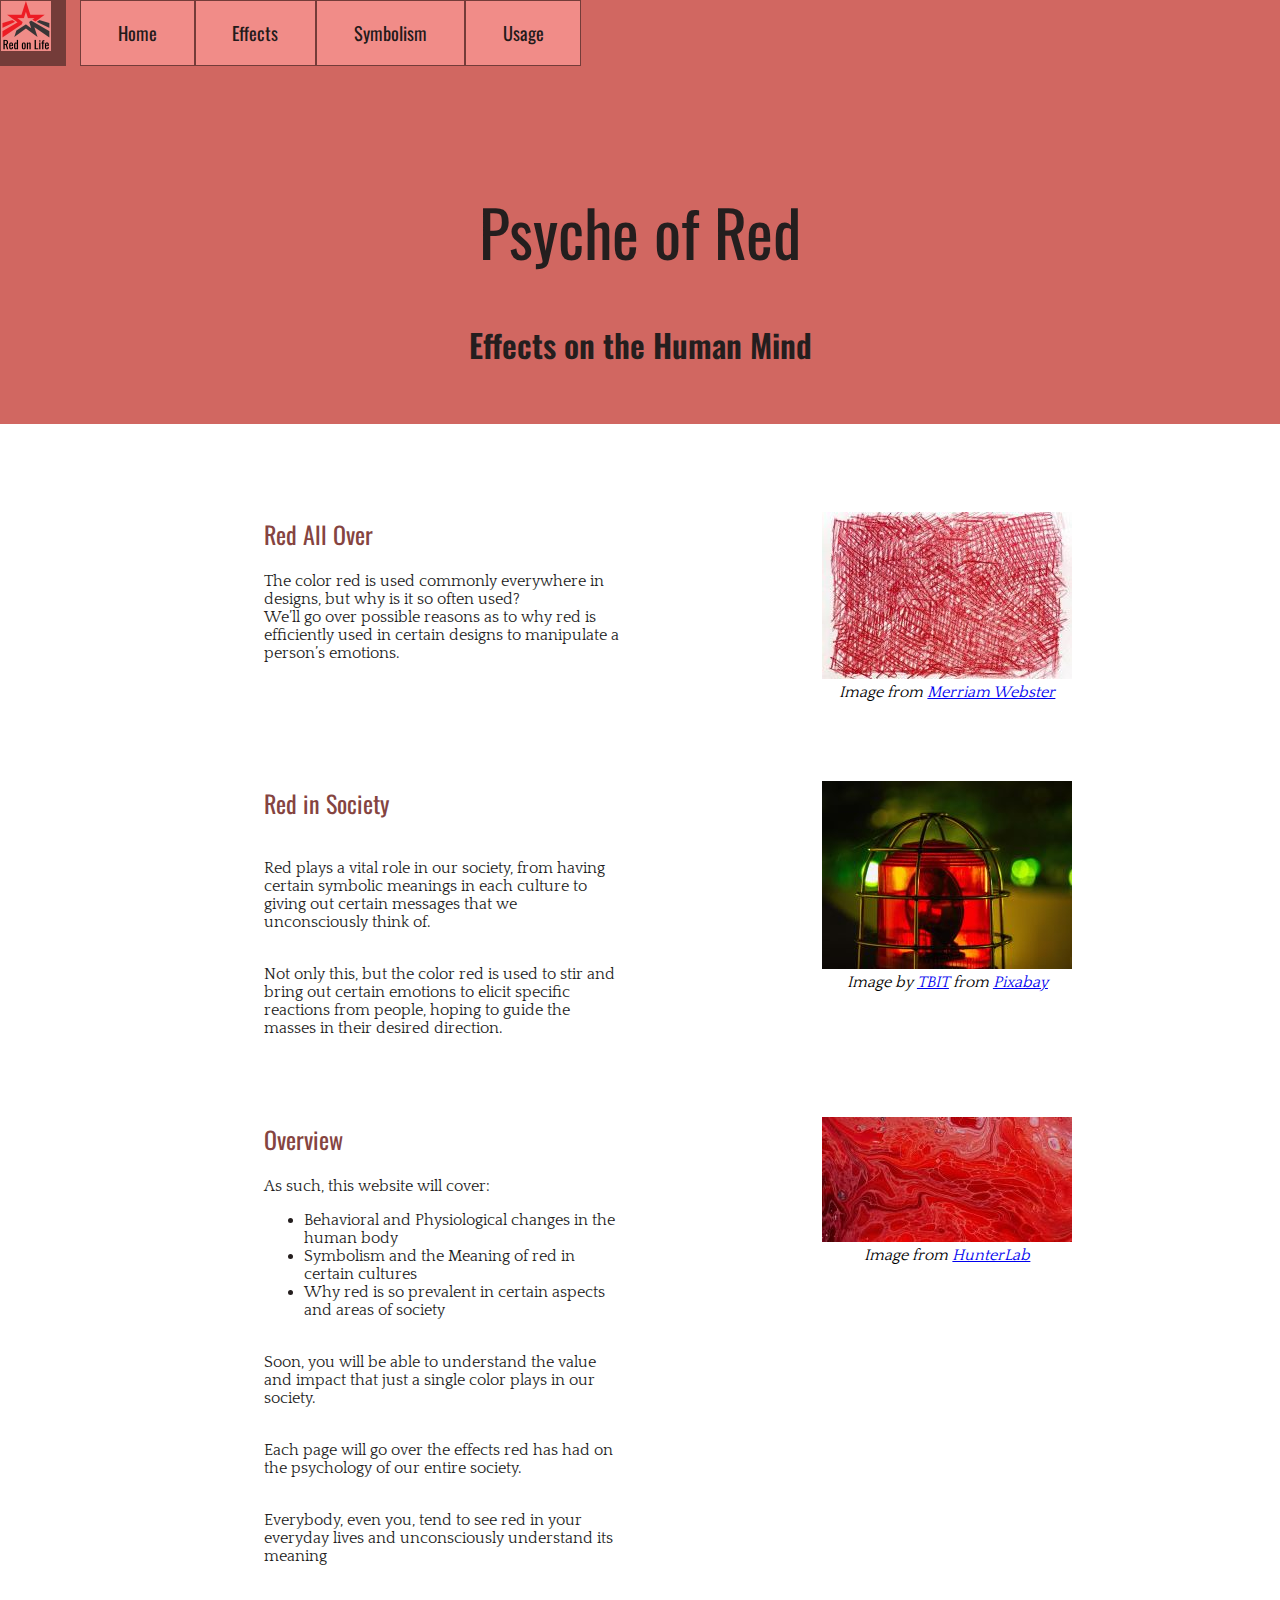
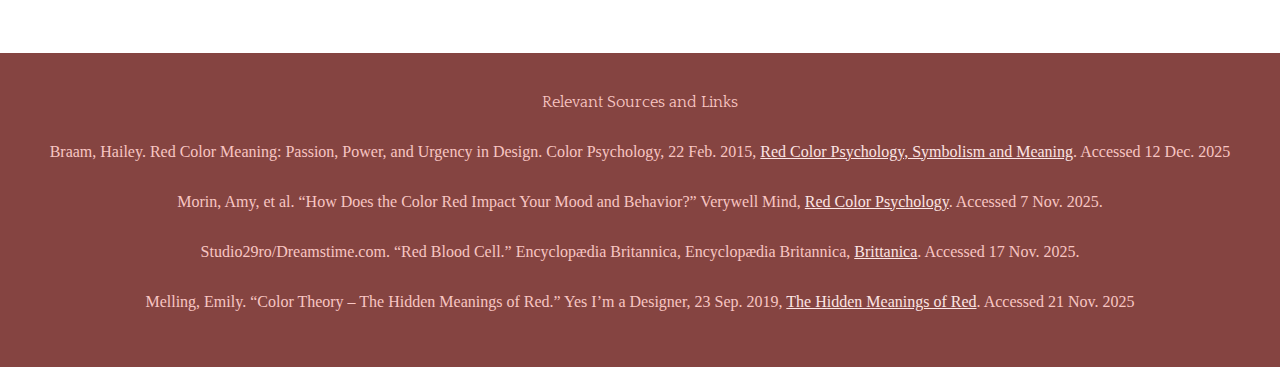
<file: project/index.html>
<!DOCTYPE html>
<html lang="en">
<head>
    <meta charset="UTF-8">
    <meta name="viewport" content="width=device-width, initial-scale=1.0">
    <title>Color Psychology</title>
    <link rel="stylesheet" href="style.css">
    <link rel="stylesheet" href="layout.css">
    <link rel="stylesheet" href="banner.css">
    <link rel="preconnect" href="https://fonts.googleapis.com">
    <link rel="preconnect" href="https://fonts.gstatic.com" crossorigin>
    <link href="https://fonts.googleapis.com/css2?family=Oswald:wght@500&family=Quattrocento&display=swap" rel="stylesheet">
</head>
<body>
    <div id="grid">
    <nav id="all-nav" class="minimized">
        <a href="index.html" class="logo">Logo</a>
        <a id="menu-toggle" class="menu">
            <span class="bar"></span>
            <span class="bar"></span>
            <span class="bar"></span>
        </a>
        <ul id="all-menu" class="hidden" class="main-menu">
            <li><a href="index.html">Home</a></li>
            <li><a href="behavior.html">Effects</a></li>
            <li><a href="symbol.html">Symbolism</a></li>
            <li><a href="usage.html">Usage</a></li>
        </ul>
    </nav>
    </div>
    <header>
        <hgroup>
            <h1>Psyche of Red</h1>
            <p>Effects on the Human Mind</p>
        </hgroup>
    </header>
    <main>

        <section>
            <article>
                <h2>Red All Over</h2>
                <p>The color red is used commonly everywhere in designs, but why is it so often used?<br>
                    We’ll go over possible reasons as to why red is efficiently used in certain designs to manipulate a person’s emotions.</p>
            </article>
            <figure>
                <a href="images/red_scribble.jpg">
                    <img src="images/red_scribble_small.jpg" alt="full page of a scribble of red">
                </a>
                <figcaption>
                    <cite>Image from <a href="https://www.merriam-webster.com/wordplay/red-white-and-blue-political-words">Merriam Webster</a></cite>
                </figcaption>
            </figure>
        </section>

        <section>
            <article>
                <h2>Red in Society</h2>
                <p><br>Red plays a vital role in our society, from having certain symbolic meanings in each culture to giving out certain messages that we
                    unconsciously think of.<br></p>
                <p><br>Not only this, but the color red is used to stir and bring out certain emotions to elicit specific reactions from people, hoping 
                    to guide the masses in their desired direction.<br></p>
            </article>
            <figure>
                <a href="images/alarm.jpg">
                    <img src="images/alarm_small.jpg" alt="image of an alarm siren">
                </a>
                <figcaption>
                    <cite>Image by <a href="https://pixabay.com/users/tbit-715211/">TBIT</a> from <a href="https://pixabay.com/photos/alarm-light-siren-emergency-959592/">Pixabay</a></cite>
                </figcaption>
            </figure>
        </section>

        <section>
            <aside>
                <h2>Overview</h2>
                <p>As such, this website will cover:</p>
                <ul>
                    <li>Behavioral and Physiological changes in the human body</li>
                    <li>Symbolism and the Meaning of red in certain cultures</li>
                    <li>Why red is so prevalent in certain aspects and areas of society</li>
                </ul>
                <p><br>Soon, you will be able to understand the value and impact that just a single color plays in our society.</p>
                <p><br>Each page will go over the effects red has had on the psychology of our entire society.</p>
                <p><br>Everybody, even you, tend to see red in your everyday lives and unconsciously understand its meaning</p>
            </aside>
            <figure>
                <a href="images/red_splosh.jpg">
                    <img src="images/red_splosh_small.jpg" alt="Picture of red gradient">
                </a>
                <figcaption>
                    <cite>Image from <a href="https://www.hunterlab.com/blog/the-color-red/">HunterLab</a></cite>
                </figcaption>
            </figure>
        </section>

    </main>
    <footer>
        <p>Relevant Sources and Links</p>
        <ul>
            <li>Braam, Hailey. Red Color Meaning: Passion, Power, and Urgency in Design. Color Psychology, 22 Feb. 2015, 
                <a href="https://www.colorpsychology.org/red/">Red Color Psychology, Symbolism and Meaning</a>. Accessed 12 Dec. 2025</li>
            <li>Morin, Amy, et al. “How Does the Color Red Impact Your Mood and Behavior?” Verywell Mind, 
                <a href="https://www.verywellmind.com/the-color-psychology-of-red-2795821">Red Color Psychology</a>. Accessed 7 Nov. 2025.</li>
            <li>Studio29ro/Dreamstime.com. “Red Blood Cell.” Encyclopædia Britannica, Encyclopædia Britannica, 
                <a href="https://www.britannica.com/science/blood-biochemistry/Plasma#/media/1/69685/224743.">Brittanica</a>. Accessed 17 Nov. 2025.</li>
            <li>Melling, Emily. “Color Theory – The Hidden Meanings of Red.” Yes I’m a Designer, 23 Sep. 2019, 
                <a href="https://yesimadesigner.com/color-theory-the-hidden-meanings-of-red/">The Hidden Meanings of Red</a>. Accessed 21 Nov. 2025</li>
        </ul>
    </footer>
    <script src="menu-toggle.js"></script>
</body>
</html>
</file>
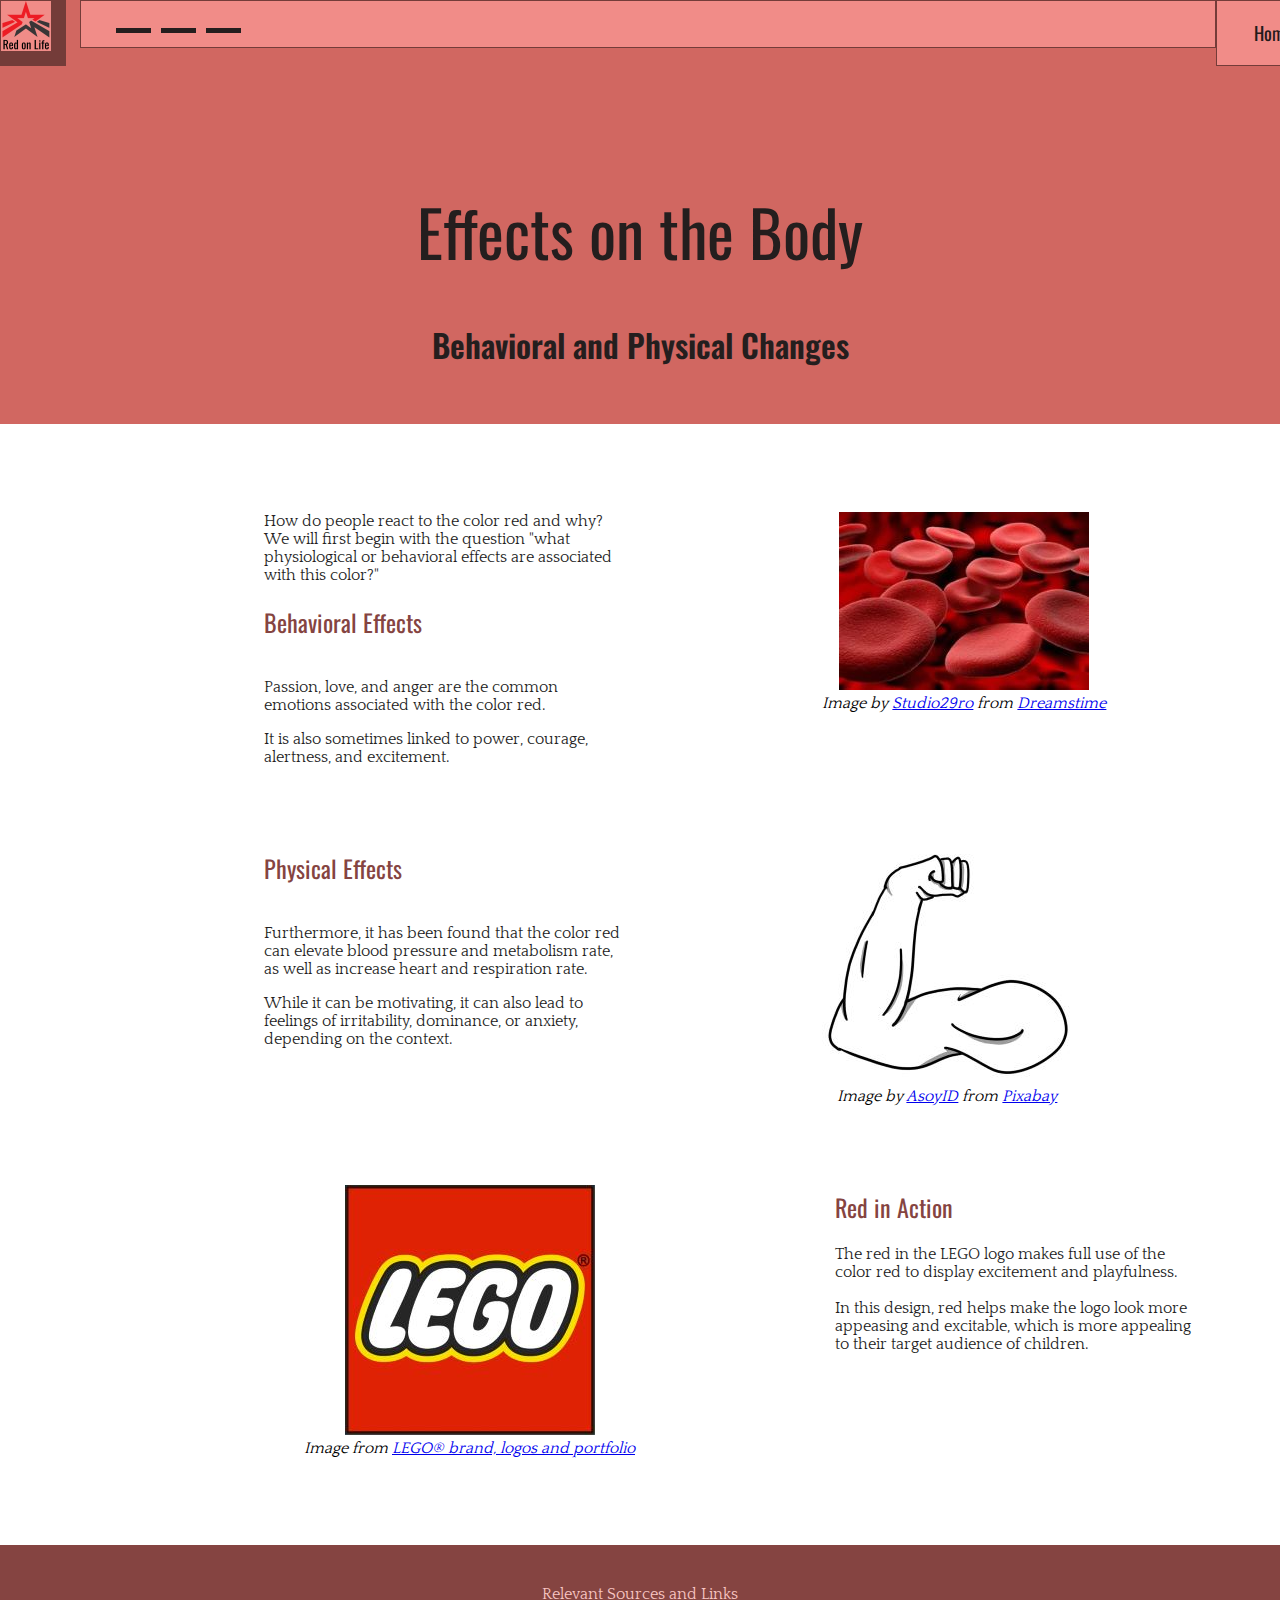
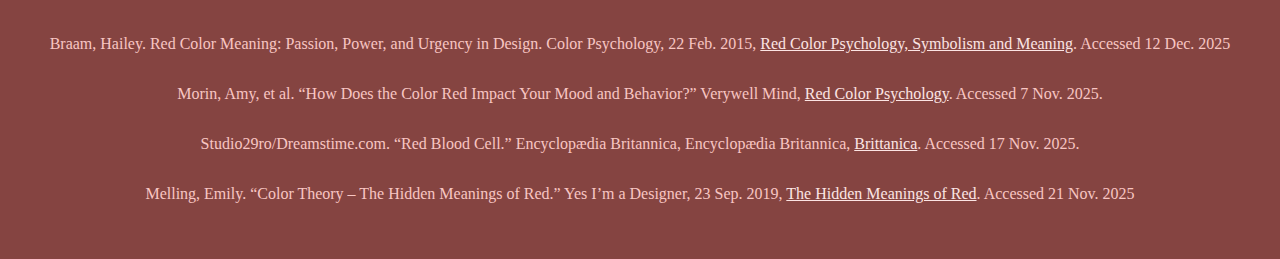
<file: project/behavior.html>
<!DOCTYPE html>
<html lang="en">
<head>
    <meta charset="UTF-8">
    <meta name="viewport" content="width=device-width, initial-scale=1.0">
    <title>Color Psychology</title>
    <link rel="stylesheet" href="style.css">
    <link rel="stylesheet" href="layout.css">
    <link rel="stylesheet" href="banner.css">
    <link rel="preconnect" href="https://fonts.googleapis.com">
    <link rel="preconnect" href="https://fonts.gstatic.com" crossorigin>
    <link href="https://fonts.googleapis.com/css2?family=Oswald:wght@500&family=Quattrocento&display=swap" rel="stylesheet">
</head>
<body>
    <nav id="all-nav" class="minimized">
        <a href="index.html" class="logo"><img src="images/red_logo_small.png" alt="star logo"></a>
        <a id="menu-toggle" class="all-menu">
            <span class="bar"></span>
            <span class="bar"></span>
            <span class="bar"></span>
        </a>
        <ul id="all-menu" class="hidden">
            <li><a href="index.html">Home</a></li>
            <li><a href="behavior.html">Effects</a></li>
            <li><a href="symbol.html">Symbolism</a></li>
            <li><a href="usage.html">Usage</a></li>
        </ul>
    </nav>
    <header>
        <hgroup>
            <h1>Effects on the Body</h1>
            <p>Behavioral and Physical Changes</p>
        </hgroup>
    </header>
    <main>

        <section>
            <article>
                <p>How do people react to the color red and why? We will first begin with the question "what physiological or behavioral effects are associated with this color?"</p>
                <h2>Behavioral Effects</h2>
                <p><br>Passion, love, and anger are the common emotions associated with the color red.</p>
                <p>It is also sometimes linked to power, courage, alertness, and excitement.</p>
            </article>
            <figure>
                <a href="images/Human_red_blood_cells.jpg">
                    <img src="images/Human_red_blood_cells_small.jpg" alt="Picture of red blood cells">
                </a>
                <figcaption>
                    <cite>Image by <a href="https://www.dreamstime.com/studio29ro_info">Studio29ro</a> from <a href="https://www.dreamstime.com/royalty-free-stock-photos-blood-cells-red-cruising-down-vein-image37086368">Dreamstime</a></cite>
                </figcaption>
            </figure>
        </section>

        <section>
            <article>
                <h2>Physical Effects</h2>
                <p><br>Furthermore, it has been found that the color red can elevate blood pressure and metabolism rate, 
                    as well as increase heart and respiration rate.<br></p>
                <p>While it can be motivating, it can also lead to feelings of irritability, dominance, or anxiety, depending on the context.<br><br></p>
            </article>
            <figure>
                <a href="images/muscle.jpg">
                    <img src="images/muscle_small.jpg" alt="Picture of cartoon arm flexing">
                </a>
                <figcaption>
                    <cite>Image by <a href="https://pixabay.com/users/asoyid-17566724/">AsoyID</a> from <a href="https://pixabay.com/illustrations/muscle-physical-gym-fitness-5459004/">Pixabay</a></cite>
                </figcaption>
            </figure>
        </section>

        <section class="aside-right">
            <aside>
                <h2>Red in Action</h2>
                <p>The red in the LEGO logo makes full use of the color red to display excitement and playfulness.<br><br>
                    In this design, red helps make the logo look more appeasing and excitable, which is more appealing to their target audience of children.</p>
            </aside>
            <figure>
                <a href="images/LEGO_Logo_CMYK.jpg">
                    <img src="images/LEGO_Logo_CMYK_small.jpg" alt="Picture of LEGO® logo">
                </a>
                <figcaption>
                    <cite>Image from <a href="https://www.lego.com/en-us/aboutus/newsroom/lego-brand-logos-portfolio-assets">LEGO® brand, logos and portfolio</a></cite>
                </figcaption>
            </figure>
        </section>
        
    </main>
    <footer>
        <p>Relevant Sources and Links</p>
        <ul>
            <li>Braam, Hailey. Red Color Meaning: Passion, Power, and Urgency in Design. Color Psychology, 22 Feb. 2015, 
                <a href="https://www.colorpsychology.org/red/">Red Color Psychology, Symbolism and Meaning</a>. Accessed 12 Dec. 2025</li>
            <li>Morin, Amy, et al. “How Does the Color Red Impact Your Mood and Behavior?” Verywell Mind, 
                <a href="https://www.verywellmind.com/the-color-psychology-of-red-2795821">Red Color Psychology</a>. Accessed 7 Nov. 2025.</li>
            <li>Studio29ro/Dreamstime.com. “Red Blood Cell.” Encyclopædia Britannica, Encyclopædia Britannica, 
                <a href="https://www.britannica.com/science/blood-biochemistry/Plasma#/media/1/69685/224743.">Brittanica</a>. Accessed 17 Nov. 2025.</li>
            <li>Melling, Emily. “Color Theory – The Hidden Meanings of Red.” Yes I’m a Designer, 23 Sep. 2019, 
                <a href="https://yesimadesigner.com/color-theory-the-hidden-meanings-of-red/">The Hidden Meanings of Red</a>. Accessed 21 Nov. 2025</li>
        </ul>
    </footer>
    <script src="menu-toggle.js"></script>
</body>
</html>
</file>
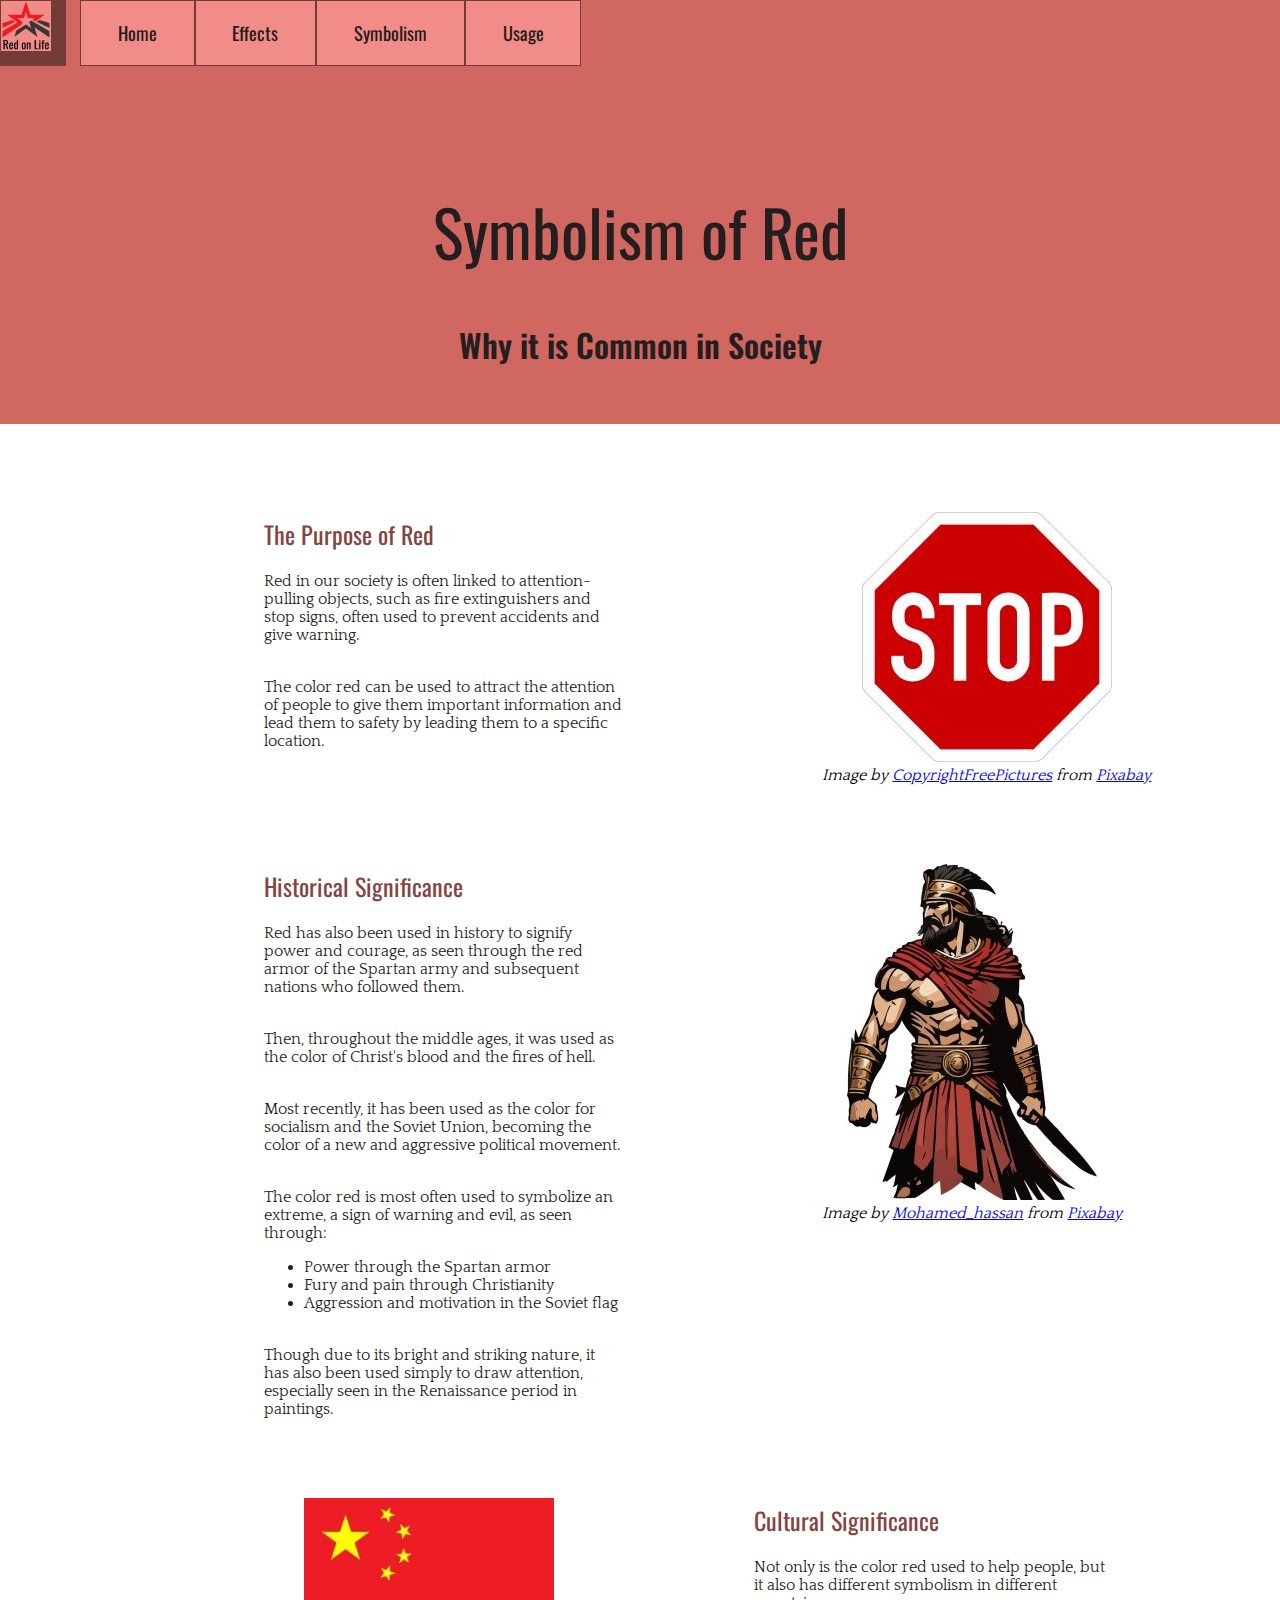
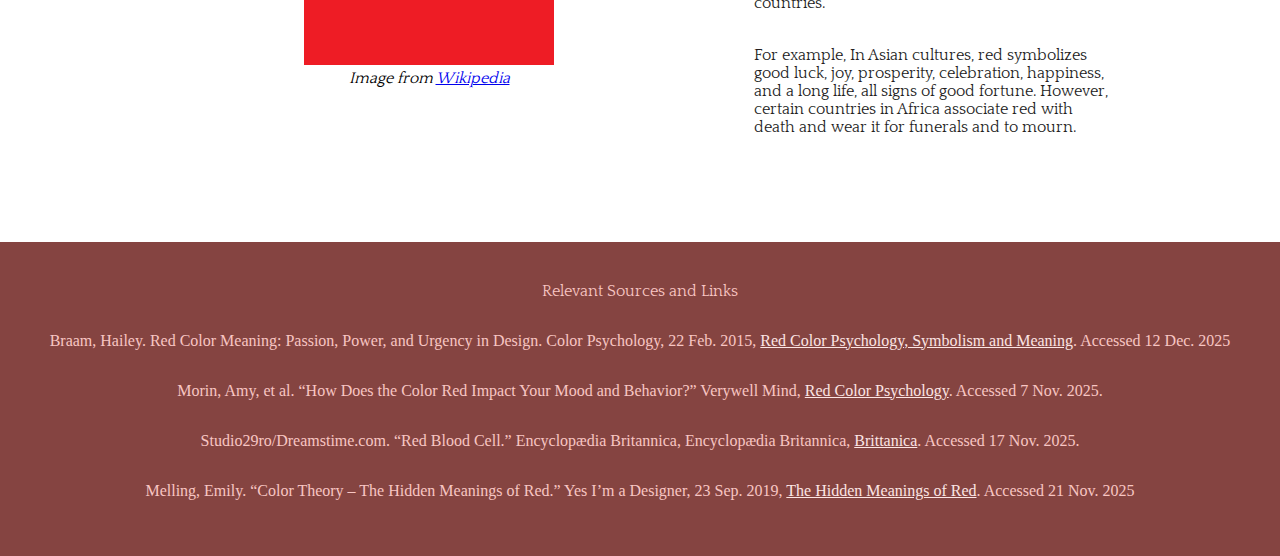
<file: project/symbol.html>
<!DOCTYPE html>
<html lang="en">
<head>
    <meta charset="UTF-8">
    <meta name="viewport" content="width=device-width, initial-scale=1.0">
    <title>Color Psychology</title>
    <link rel="stylesheet" href="style.css">
    <link rel="stylesheet" href="layout.css">
    <link rel="stylesheet" href="banner.css">
    <link rel="preconnect" href="https://fonts.googleapis.com">
    <link rel="preconnect" href="https://fonts.gstatic.com" crossorigin>
    <link href="https://fonts.googleapis.com/css2?family=Oswald:wght@500&family=Quattrocento&display=swap" rel="stylesheet">
</head>
<body>
    <div id="grid">
    <nav id="all-nav" class="minimized">
        <a href="index.html" class="logo">Logo</a>
        <a id="menu-toggle" class="menu">
            <span class="bar"></span>
            <span class="bar"></span>
            <span class="bar"></span>
        </a>
        <ul id="all-menu" class="hidden">
            <li><a href="index.html">Home</a></li>
            <li><a href="behavior.html">Effects</a></li>
            <li><a href="symbol.html">Symbolism</a></li>
            <li><a href="usage.html">Usage</a></li>
        </ul>
    </nav>
    </div>

    <header>
        <hgroup>
            <h1>Symbolism of Red</h1>
            <p>Why it is Common in Society</p>
        </hgroup>
    </header>

    <main>
        <section>
            <article>
                <h2>The Purpose of Red</h2>
                <p>Red in our society is often linked to attention-pulling objects, such as fire extinguishers and stop signs, often used to prevent accidents and give warning.</p>
                <p><br>The color red can be used to attract the attention of people to give them important information and lead them to safety by leading them to a specific location.</p>
            </article>
            <figure>
                <a href="images/traffic_sign.jpg">
                    <img src="images/traffic_sign_small.jpg" alt="image of a stop sign">
                </a>
                <figcaption>
                    <cite>Image by <a href="https://pixabay.com/users/copyrightfreepictures-203/">CopyrightFreePictures</a> from <a href="https://pixabay.com/illustrations/traffic-sign-traffic-signs-sign-6627/">Pixabay</a></cite>
                </figcaption>
            </figure>
        </section>

        <section>
            <article>
                <h2>Historical Significance</h2>
                <p>Red has also been used in history to signify power and courage, as seen through the red armor of the Spartan army and subsequent nations who followed them.</p>
                <p><br>Then, throughout the middle ages, it was used as the color of Christ's blood and the fires of hell.</p>
                <p><br>Most recently, it has been used as the color for socialism and the Soviet Union, becoming the color of a new and aggressive political movement.</p>
                <p><br>The color red is most often used to symbolize an extreme, a sign of warning and evil, as seen through:</p>
                <ul>
                    <li>Power through the Spartan armor</li>
                    <li>Fury and pain through Christianity</li>
                    <li>Aggression and motivation in the Soviet flag</li>
                </ul>
                <p><br>Though due to its bright and striking nature, it has also been used simply to draw attention, especially seen in the Renaissance period in paintings.</p>
            </article>
            <figure>
                <a href="images/spart_armor.jpg">
                    <img src="images/spart_armor_small.jpg" alt="image of a spartan warrior">
                </a>
                <figcaption>
                    <cite>Image by <a href="https://pixabay.com/users/mohamed_hassan-5229782/">Mohamed_hassan</a> from <a href="https://pixabay.com/vectors/man-warrior-armor-soldier-greece-8031934/">Pixabay</a></cite>
                </figcaption>
            </figure>
        </section>

        <section class="aside-right">
            <aside>
                <h2>Cultural Significance</h2>
                <p>Not only is the color red used to help people, but it also has different symbolism in different countries.</p>
                <p><br>For example, In Asian cultures, red symbolizes good luck, joy, prosperity, celebration, happiness, and a long life, all signs of good fortune.
                    However, certain countries in Africa associate red with death and wear it for funerals and to mourn.<br><br></p>
            </aside>
            <figure>
                <a href="images/china_flag.jpg">
                    <img src="images/china_flag_small.jpg" alt="image of the flag of China">
                </a>
                <figcaption>
                    <cite>Image from <a href="https://en.wikipedia.org/wiki/Flag_of_China">Wikipedia</a></cite>
                </figcaption>
            </figure>
        </section>

    </main>
    <footer>
        <p>Relevant Sources and Links</p>
        <ul>
            <li>Braam, Hailey. Red Color Meaning: Passion, Power, and Urgency in Design. Color Psychology, 22 Feb. 2015, 
                <a href="https://www.colorpsychology.org/red/">Red Color Psychology, Symbolism and Meaning</a>. Accessed 12 Dec. 2025</li>
            <li>Morin, Amy, et al. “How Does the Color Red Impact Your Mood and Behavior?” Verywell Mind, 
                <a href="https://www.verywellmind.com/the-color-psychology-of-red-2795821">Red Color Psychology</a>. Accessed 7 Nov. 2025.</li>
            <li>Studio29ro/Dreamstime.com. “Red Blood Cell.” Encyclopædia Britannica, Encyclopædia Britannica, 
                <a href="https://www.britannica.com/science/blood-biochemistry/Plasma#/media/1/69685/224743.">Brittanica</a>. Accessed 17 Nov. 2025.</li>
            <li>Melling, Emily. “Color Theory – The Hidden Meanings of Red.” Yes I’m a Designer, 23 Sep. 2019, 
                <a href="https://yesimadesigner.com/color-theory-the-hidden-meanings-of-red/">The Hidden Meanings of Red</a>. Accessed 21 Nov. 2025</li>
        </ul>
    </footer>
    <script src="menu-toggle.js"></script>
</body>
</html>
</file>
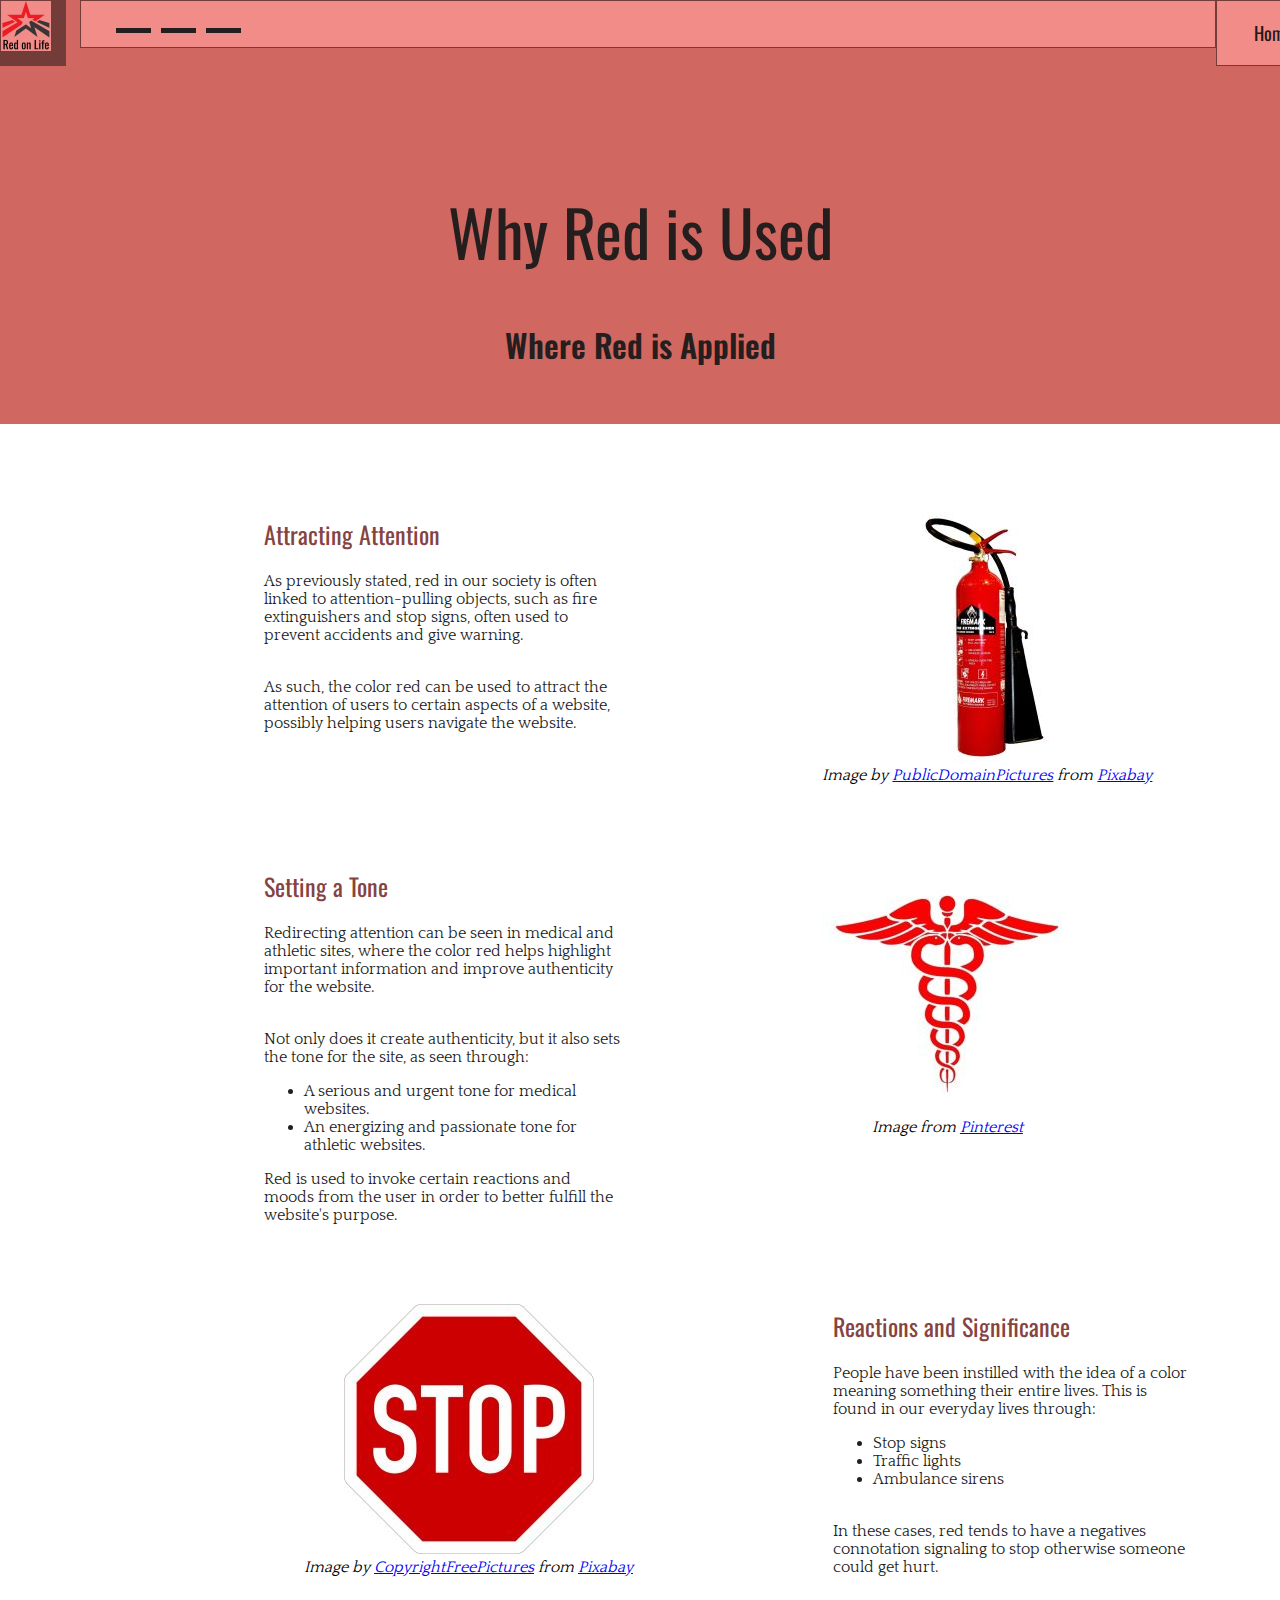
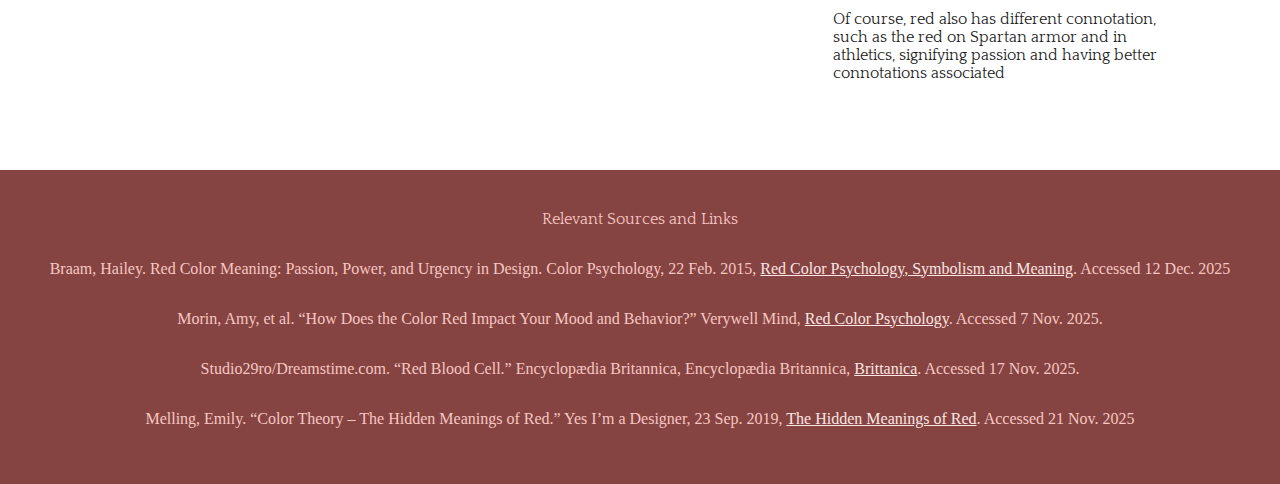
<file: project/usage.html>
<!DOCTYPE html>
<html lang="en">
<head>
    <meta charset="UTF-8">
    <meta name="viewport" content="width=device-width, initial-scale=1.0">
    <title>Color Psychology</title>
    <link rel="stylesheet" href="style.css">
    <link rel="stylesheet" href="layout.css">
    <link rel="stylesheet" href="banner.css">
    <link rel="preconnect" href="https://fonts.googleapis.com">
    <link rel="preconnect" href="https://fonts.gstatic.com" crossorigin>
    <link href="https://fonts.googleapis.com/css2?family=Oswald:wght@500&family=Quattrocento&display=swap" rel="stylesheet">
</head>
<body>
    <nav id="all-nav" class="minimized">
        <a href="index.html" class="logo"><img src="images/red_logo_small.png" alt="star logo"></a>
        <a id="menu-toggle" class="all-menu">
            <span class="bar"></span>
            <span class="bar"></span>
            <span class="bar"></span>
        </a>
        <ul id="all-menu" class="hidden">
            <li><a href="index.html">Home</a></li>
            <li><a href="behavior.html">Effects</a></li>
            <li><a href="symbol.html">Symbolism</a></li>
            <li><a href="usage.html">Usage</a></li>
        </ul>
    </nav>
    <header>
        <hgroup>
            <h1>Why Red is Used</h1>
            <p>Where Red is Applied</p>
        </hgroup>
    </header>
    <main>
        

        <section>
            <article>
                <h2>Attracting Attention</h2>
                <p>As previously stated, red in our society is often linked to attention-pulling objects, such as fire extinguishers and stop signs, often used to prevent accidents and give warning.</p>
                <p><br>As such, the color red can be used to attract the attention of users to certain aspects of a website, possibly helping users navigate the website.<br><br></p>
            </article>
            <figure>
                <a href="images/fire_extinguisher.jpg">
                    <img src="images/fire_extinguisher_small.jpg" alt="image of a fire extinguisher">
                </a>
                <figcaption>
                    <cite>Image by <a href="https://pixabay.com/users/publicdomainpictures-14/">PublicDomainPictures</a> from <a href="https://pixabay.com/photos/alarm-batch-burning-clear-clipping-316543/">Pixabay</a></cite>
                </figcaption>
            </figure>
        </section>

        <section>
            <article>
                <h2>Setting a Tone</h2>
                <p>Redirecting attention can be seen in medical and athletic sites, where the color red helps highlight important information and improve authenticity for the website.</p>
                <p><br>Not only does it create authenticity, but it also sets the tone for the site, as seen through:</p>
                <ul>
                    <li>A serious and urgent tone for medical websites.</li>
                    <li>An energizing and passionate tone for athletic websites.</li>
                </ul>
                <p>Red is used to invoke certain reactions and moods from the user in order to better fulfill the website's purpose.</p>
            </article>
            <figure>
                <a href="images/red_caduceus.jpg">
                    <img src="images/red_caduceus_small.jpg" alt="image of a medical caduceus staff">
                </a>
                <figcaption>
                    <cite>Image from <a href="https://pinterest.com/pin/caduceus-red-medical-symbol-silhouette--127578601938466847/">Pinterest</a></cite>
                </figcaption>
            </figure>
        </section>

        <section class="aside-right">
            <aside>
                <h2>Reactions and Significance</h2>
                <p>People have been instilled with the idea of a color meaning something their entire lives. This is found in our everyday lives through:</p>
                <ul>
                    <li>Stop signs</li>
                    <li>Traffic lights</li>
                    <li>Ambulance sirens</li>
                </ul>
                <p><br>In these cases, red tends to have a negatives connotation signaling to stop otherwise someone could get hurt.</p>
                <p><br>Of course, red also has different connotation, such as the red on Spartan armor and in athletics, signifying passion and having better connotations associated</p>
            </aside>
            <figure>
                <a href="images/traffic_sign.jpg">
                    <img src="images/traffic_sign_small.jpg" alt="image of a stop sign">
                </a>
                <figcaption>
                    <cite>Image by <a href="https://pixabay.com/users/copyrightfreepictures-203/">CopyrightFreePictures</a> from <a href="https://pixabay.com/illustrations/traffic-sign-traffic-signs-sign-6627/">Pixabay</a></cite>
                </figcaption>
            </figure>
        </section>

    </main>
    <footer>
        <p>Relevant Sources and Links</p>
        <ul>
            <li>Braam, Hailey. Red Color Meaning: Passion, Power, and Urgency in Design. Color Psychology, 22 Feb. 2015, 
                <a href="https://www.colorpsychology.org/red/">Red Color Psychology, Symbolism and Meaning</a>. Accessed 12 Dec. 2025</li>
            <li>Morin, Amy, et al. “How Does the Color Red Impact Your Mood and Behavior?” Verywell Mind, 
                <a href="https://www.verywellmind.com/the-color-psychology-of-red-2795821">Red Color Psychology</a>. Accessed 7 Nov. 2025.</li>
            <li>Studio29ro/Dreamstime.com. “Red Blood Cell.” Encyclopædia Britannica, Encyclopædia Britannica, 
                <a href="https://www.britannica.com/science/blood-biochemistry/Plasma#/media/1/69685/224743.">Brittanica</a>. Accessed 17 Nov. 2025.</li>
            <li>Melling, Emily. “Color Theory – The Hidden Meanings of Red.” Yes I’m a Designer, 23 Sep. 2019, 
                <a href="https://yesimadesigner.com/color-theory-the-hidden-meanings-of-red/">The Hidden Meanings of Red</a>. Accessed 21 Nov. 2025</li>
        </ul>
    </footer>
    <script src="menu-toggle.js"></script>
</body>
</html>
</file>
<file: project/style.css>
/* Main and top style tags */
body {
    margin: 0;
}
main h2 {
    color: #854441;
}
h1, h2, h3 {
    font-family: "Oswald", sans-serif;
    font-weight: 400;
    color: #241E1E;
}
p, main li {
    font-family: "Quattrocento", serif;
    color: #241E1E;
}
figure {
    display: block;
    text-align: center;
}
figcaption {
    font-family: "Quattrocento", serif;
}


/* Footer tag styles */
footer {
    bottom: 0;
    background-color: #854441;
    background-position: center;
    background-size: cover;
    text-align: center;
}
footer p, footer li, footer ul {
    color: #F8C6C3;
    list-style-type: none;
    padding: 0;
}
footer li a {
    color: #FCE5E4;
}
footer li a:hover {
    color: #f18c88;
}
footer li {
    padding: 1em 0em;
}
</file>
<file: project/layout.css>
/* Padding */
header, section, footer {
    padding: 1em;
}

/* Mobile first */
nav a {
    padding: 1em
}


/* Tablet and monitor display */
@media screen and (min-width: 40em) {
    header, section, footer {
        padding: 1.5em;
    }
    main {
        padding: 3em;
        margin-left: 15vw;
    }
    section {
        display: flex;
        flex-direction: row;
    }
    figure {
        order: 2;
        padding-left: 10em;
    }
    article, aside {
        order: 1;
        max-width: 28vw;
    }
    .aside-right figure {
        order: -1;
        padding-left: 0em;
        padding-right: 10em;
    }
}
</file>
<file: project/banner.css>
header {
    background-color: #D16761;
    background-position: center;
    background-size: cover;
    text-align: center;
}
hgroup {
    padding: 0;
    margin-top: 5em;
    font-family: "Oswald", sans-serif;
    text-align: center;
    font-size: 150%;
    font-weight: 600;
}
hgroup p {
    font-family: "Oswald", sans-serif;
}

/* Navigation bar */
nav {
    display: grid;
    grid-template-columns: 5em auto 4em;
    grid-template-rows: 3em auto;
    grid-template-areas: 
        "logo . menu-toggle"
        "navbar navbar navbar";
    padding: 0.5em;
}
nav {
    font-family: "Oswald", sans-serif;
    margin: 0;
    width: 100%;
    top: 0;
    position: fixed;
    transition: height 0.4s ease-in;
}
nav ul {
    position: relative;
    z-index: -1;
    list-style-type: none;
    margin: 0;
    padding: 0;
    display: flex;
    flex-direction: column;
    transform: translateY(0);
    transition: transform 0.4s ease-out;
}
nav a {
    text-decoration: none;
    display: block;
    border: 1px solid #743C39;
    background-color: #f18c88;
    color: #231A1A;
    padding: 0.5em;
}
nav a:hover {
    color: #FCE4E4;
    background-color: #743C39;
}


/* navbar menu */
a.logo {
    text-indent: -1000px;
    background-image: url("images/red_logo_small.png");
    background-repeat: no-repeat;
    grid-area: logo;
    height: 35px;
    width: 35px;
}
a.menu {
    display: flex;
    flex-direction: column;
    padding: 5px 10px;
    margin: 0;
    width: 35px;
    grid-area: menu-toggle;
}
span.bar {
    display: inline-block;
    width: 35px;
    height: 5px;
    background-color: #241E1E;
    margin: 3px;
}
ul.main-menu {
    grid-area: navbar;
}


/* hide menu */
ul.hidden {
    transform: translateY(-300px) scaleY(0);
}
nav.minimized {
    height: 80px;
}


@media screen and (min-width: 40em) {
    nav {
        padding: 0;
        width: 100%;
    }
    nav ul {
        flex-direction: row;
    }
    nav li {
        font-size: 115%;
    }
    nav a {
        padding: 1em 2em;
    }
    hgroup {
        font-size: 200%;
        font-weight: 600;
    }
    a.all-menu {
        margin: 0;
    }
    a.menu {
        display: none;
    }
    ul.hidden {
        transform: translateY(0);
    }
    a.logo {
        height: 32px;
        width: 0px;
    }
}
</file>
